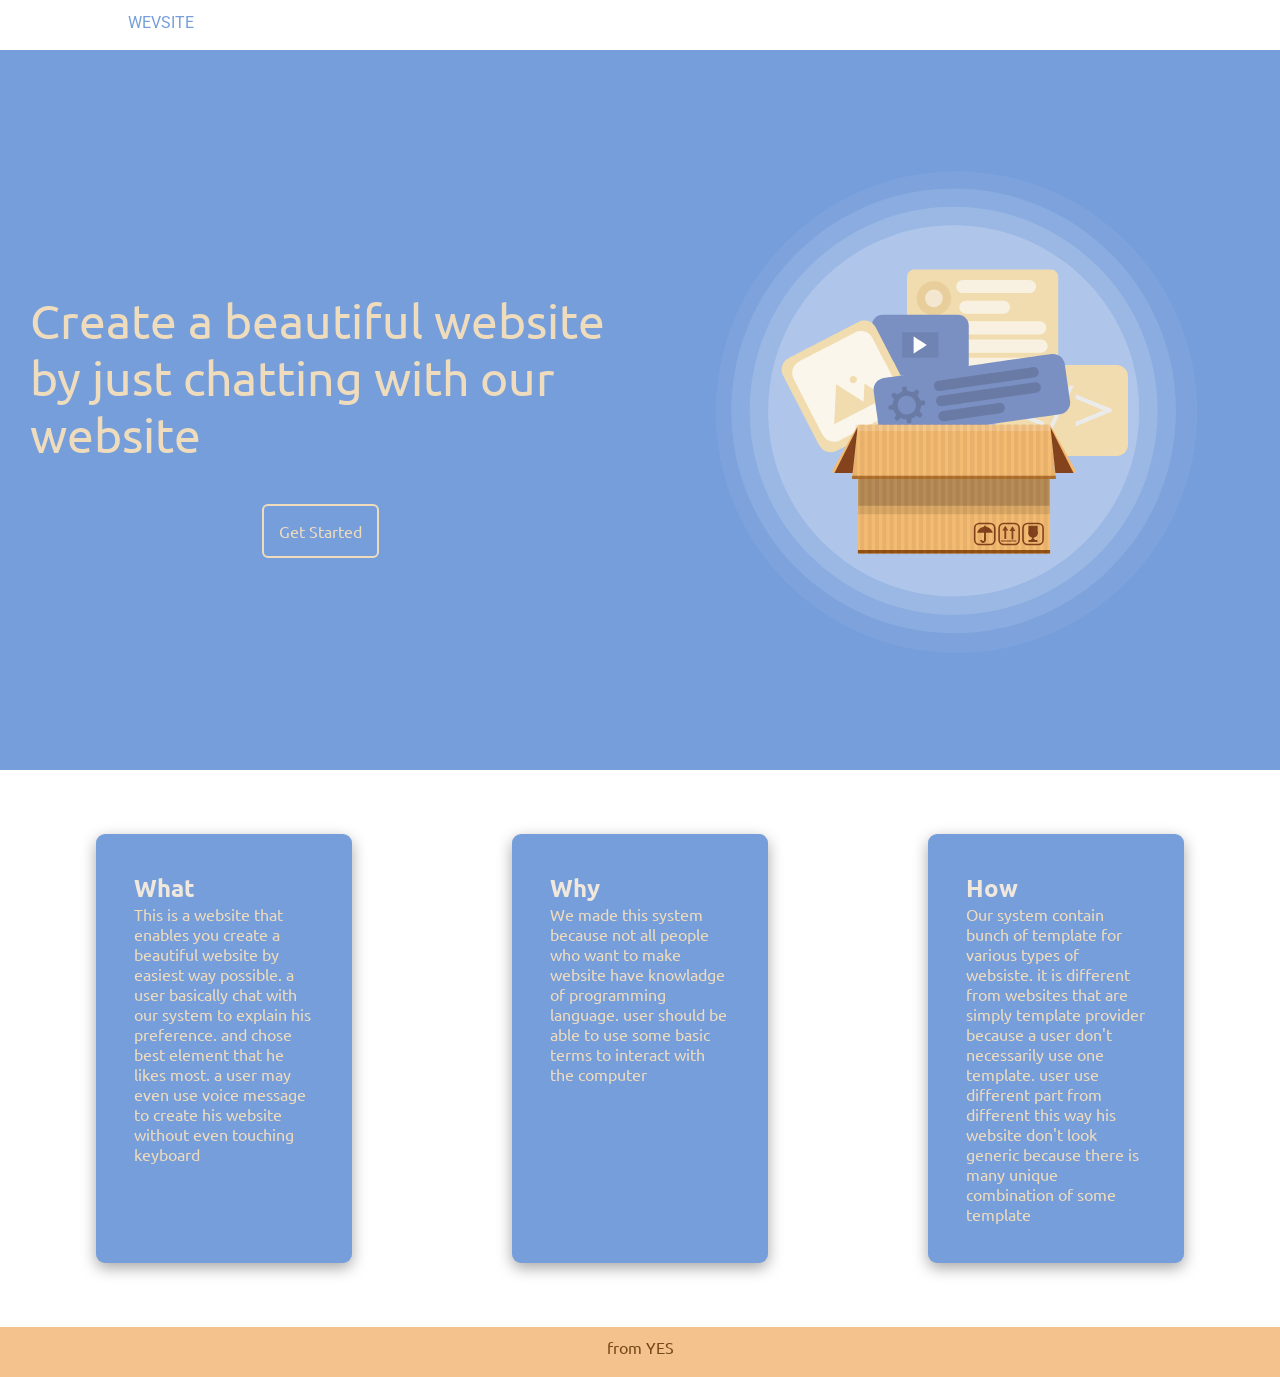
<file: index.html>
<!DOCTYPE html>
<html lang="en">
<head>
    <meta charset="UTF-8">
    <meta http-equiv="X-UA-Compatible" content="IE=edge">
    <meta name="viewport" content="width=device-width, initial-scale=1.0">
    <meta name="description" content="A simple website that generate code by chatting with user">
    <meta http-equiv="X-UA-Compatible" content="ie=edge">
    <link rel="preconnect" href="https://fonts.googleapis.com">
    <link rel="preconnect" href="https://fonts.gstatic.com" crossorigin>
    <link href="https://fonts.googleapis.com/css2?family=Roboto:wght@500&display=swap&family=Ubuntu&display=swap" rel="stylesheet">
    <link href="https://fonts.googleapis.com/css2?family=Source+Code+Pro:ital@1&display=swap" rel="stylesheet">
    <link rel="stylesheet" type="text/css" href="css/style.css">
    <link rel="stylesheet" href="css/buildPageStyle.css">
    
    <title>Wevsite</title>
</head>
<body>
   <div class="nav"><p class="home">WEVSITE</p> </div>
   
	
		
   <div class="container2" id="area">

    
    <!--<div class="container">
      <form id="form">
          <label for="questions" id="response">Enter you Question:</label>
          <input type="text" id="questions">
          <button>Submit</button>
          <button id="mic"><i class="fa fa-microphone"></i></button>
      </form>
      <div id="answer">
      </div>-->


  <div id="chat" class="chat">
    <div class="conversation">
      <div id="messages" class="messages">
        <div class="time" id="time"></div>
      </div>
      <div class="field">
        <input id="input-message" class="input-message" type="text" placeholder="Type something..." />
        <div id="send-text" class="icon send text">
          <svg stroke="currentColor" fill="none" stroke-width="2" viewBox="0 0 24 24" stroke-linecap="round" stroke-linejoin="round" height="1em" width="1em" xmlns="http://www.w3.org/2000/svg">
            <line x1="22" y1="2" x2="11" y2="13"></line>
            <polygon points="22 2 15 22 11 13 2 9 22 2"></polygon>
          </svg>
        </div>
        <div id="send-audio" class="icon send audio">
          <svg stroke="currentColor" fill="none" stroke-width="2" viewBox="0 0 24 24" stroke-linecap="round" stroke-linejoin="round" height="1em" width="1em" xmlns="http://www.w3.org/2000/svg">
            <path d="M12 1a3 3 0 0 0-3 3v8a3 3 0 0 0 6 0V4a3 3 0 0 0-3-3z"></path>
            <path d="M19 10v2a7 7 0 0 1-14 0v-2"></path>
            <line x1="12" y1="19" x2="12" y2="23"></line>
            <line x1="8" y1="23" x2="16" y2="23"></line>
          </svg>
        </div>
      </div>
      
    </div>
  </div>
  
  
  
  
  
    <!-- Preview of the code -->
    <iframe id="preview"></iframe>
  </div>
    <!-- Editor Boxes -->
  </div>
  <div class="editor" id="code">
      <textarea id="html">
        
      </textarea>
      <textarea id="css">
        
      </textarea>
      <textarea id="js">
      </textarea>
  </div>

   <div class="header" id="header">
       <div class="sec1">
        <p class="intro">Create a beautiful website by just chatting with our website</p>
        <div class="btn" onclick="removeThings()"><p class="gs">Get Started</p> </div>
       </div>
       <div class="sec2" id="animaa">
       </div>
   </div> 

   <div class="content" id="content">
     <div class="cont1">
       <h2 class="title">What</h2>
       <p class="desc">This is a website that enables you create a beautiful website by easiest way possible. a user basically chat with our system to explain his preference. and chose best element that he likes most. a user may even use voice message to create his website without even touching keyboard</p>
     </div>
     <div class="cont2">
       <h2 class="title">Why</h2>
       <p class="desc">We made this system because not all people who want to make website have knowladge of programming language. user should be able to use some basic terms to interact with the computer </p>
     </div>
     <div class="cont3">
       <h2 class="title">How</h2>
       <p class="desc"> Our system contain bunch of template for various types of websiste. it is different from websites that are simply template provider because a user don't necessarily use one template. user use different part from different this way his website don't look generic because there is many unique combination of some template </p>
     </div>
   </div>





   <div class="footer">
    <p class="comp">from YES</p>
   </div>

   <script src="anim/lottie.js"></script>
   <script src="anim/play.js"></script>
   <script src="js/nav.js"></script>
   <script src="js/app.js"></script>

</body>
</html>
</file>
<file: css/style.css>
:root {
  --alice-blue: #769edb;
  --lightalice: #afc3e1;
  --biege: #efdcbd;
  --lightbiege: #f0e8dc;
  --carton: #f4c28c;
}
body {
  padding: 0px;
  margin: 0px;
  box-sizing: border-box;
}

.nav {
  height: 50px;
  box-shadow: 0.1em 0.1em 0.5em rgba(0, 0, 0, 0.3);
}
#preview {
  border: 4px solid var(--carton);
}
.home {
  overflow: auto;
  position: absolute;
  font-family: "Roboto", sans-serif;
  margin-top: 1%;
  margin-left: 10%;
  color: var(--alice-blue);
  font-size: 1rem;
}
.intro {
  font-family: "Ubuntu", sans-serif;
  font-size: 3rem;
  margin: 10px;
  padding: 20px;
  color: var(--biege);
}
.header {
  background-color: var(--alice-blue);
  height: 80vh;
}
.sec2 {
  margin-top: 3%;
}
.sec1 {
  display: flex;
  flex-direction: column;
  align-items: center;
}
.header {
  display: flex;
  align-items: center;
}
.header > div {
  flex: 1;
}
.gs {
  border: 2px solid var(--biege);
  padding: 15px;
  border-radius: 6px;
  font-family: "Ubuntu", sans-serif;
  color: var(--biege);
  margin-top: 10%;
}
.gs:hover {
  color: var(--alice-blue);
  background-color: var(--biege);
  cursor: pointer;
}

.sec {
  width: 90%;
}
.content {
  display: flex;
  justify-content: space-evenly;
}
.content > div {
  background-color: var(--alice-blue);
  margin: 5%;
  padding: 3%;
  color: var(--biege);
  box-shadow: rgba(0, 0, 0, 0.35) 0px 5px 15px;
  border-radius: 9px;
  width: 20%;
}
.title {
  font-family: "Ubuntu", sans-serif;
  color: var(--lightbiege);
}
.desc {
  font-family: "Ubuntu", sans-serif;
}
.footer {
  background-color: var(--carton);
  height: 50px;
  text-align: center;
  padding: 10px 0;
  color: #75491a;
}
.comp {
  font-family: "Ubuntu", sans-serif;
}
</file>
<file: css/buildPageStyle.css>
@import url("https://fonts.googleapis.com/css?family=Raleway&display=swap");

:root {
  --bg: #fff;
  --bg-secundary: #e1e1e8;
  --bg-highlight: #057ef7;
  --color: #2a2b2e;
}

* {
  box-sizing: border-box;
  padding: 0;
  margin: 0;
}

body {
  font-family: "raleway";
}
.chat {
  width: 25%;
  position: relative;
  color: var(--color);
  background: var(--bg);
  overflow: hidden;
  transition: all ease 0.5s;
}

.messages {
  width: 100%;
  height: 100%;
  display: flex;
  flex-direction: column;
  gap: 0.25em;
  padding: 1em;
  overflow: auto;
}

.time {
  width: fit-content;
  font-size: 0.75em;
  margin: 0 auto;
  padding: 0.5em;
  border-radius: 6px;
  background: #00000020;
}
.conversation {
  height: 90vh;
  display: flex;
  flex-direction: column;
  background-image: url("data:image/svg+xml,%3Csvg xmlns='http://www.w3.org/2000/svg' width='260' height='260' viewBox='0 0 260 260'%3E%3Cg fill-rule='evenodd'%3E%3Cg fill='%23dddddd' fill-opacity='0.4'%3E%3Cpath d='M24.37 16c.2.65.39 1.32.54 2H21.17l1.17 2.34.45.9-.24.11V28a5 5 0 0 1-2.23 8.94l-.02.06a8 8 0 0 1-7.75 6h-20a8 8 0 0 1-7.74-6l-.02-.06A5 5 0 0 1-17.45 28v-6.76l-.79-1.58-.44-.9.9-.44.63-.32H-20a23.01 23.01 0 0 1 44.37-2zm-36.82 2a1 1 0 0 0-.44.1l-3.1 1.56.89 1.79 1.31-.66a3 3 0 0 1 2.69 0l2.2 1.1a1 1 0 0 0 .9 0l2.21-1.1a3 3 0 0 1 2.69 0l2.2 1.1a1 1 0 0 0 .9 0l2.21-1.1a3 3 0 0 1 2.69 0l2.2 1.1a1 1 0 0 0 .86.02l2.88-1.27a3 3 0 0 1 2.43 0l2.88 1.27a1 1 0 0 0 .85-.02l3.1-1.55-.89-1.79-1.42.71a3 3 0 0 1-2.56.06l-2.77-1.23a1 1 0 0 0-.4-.09h-.01a1 1 0 0 0-.4.09l-2.78 1.23a3 3 0 0 1-2.56-.06l-2.3-1.15a1 1 0 0 0-.45-.11h-.01a1 1 0 0 0-.44.1L.9 19.22a3 3 0 0 1-2.69 0l-2.2-1.1a1 1 0 0 0-.45-.11h-.01a1 1 0 0 0-.44.1l-2.21 1.11a3 3 0 0 1-2.69 0l-2.2-1.1a1 1 0 0 0-.45-.11h-.01zm0-2h-4.9a21.01 21.01 0 0 1 39.61 0h-2.09l-.06-.13-.26.13h-32.31zm30.35 7.68l1.36-.68h1.3v2h-36v-1.15l.34-.17 1.36-.68h2.59l1.36.68a3 3 0 0 0 2.69 0l1.36-.68h2.59l1.36.68a3 3 0 0 0 2.69 0L2.26 23h2.59l1.36.68a3 3 0 0 0 2.56.06l1.67-.74h3.23l1.67.74a3 3 0 0 0 2.56-.06zM-13.82 27l16.37 4.91L18.93 27h-32.75zm-.63 2h.34l16.66 5 16.67-5h.33a3 3 0 1 1 0 6h-34a3 3 0 1 1 0-6zm1.35 8a6 6 0 0 0 5.65 4h20a6 6 0 0 0 5.66-4H-13.1z'/%3E%3Cpath id='path6_fill-copy' d='M284.37 16c.2.65.39 1.32.54 2H281.17l1.17 2.34.45.9-.24.11V28a5 5 0 0 1-2.23 8.94l-.02.06a8 8 0 0 1-7.75 6h-20a8 8 0 0 1-7.74-6l-.02-.06a5 5 0 0 1-2.24-8.94v-6.76l-.79-1.58-.44-.9.9-.44.63-.32H240a23.01 23.01 0 0 1 44.37-2zm-36.82 2a1 1 0 0 0-.44.1l-3.1 1.56.89 1.79 1.31-.66a3 3 0 0 1 2.69 0l2.2 1.1a1 1 0 0 0 .9 0l2.21-1.1a3 3 0 0 1 2.69 0l2.2 1.1a1 1 0 0 0 .9 0l2.21-1.1a3 3 0 0 1 2.69 0l2.2 1.1a1 1 0 0 0 .86.02l2.88-1.27a3 3 0 0 1 2.43 0l2.88 1.27a1 1 0 0 0 .85-.02l3.1-1.55-.89-1.79-1.42.71a3 3 0 0 1-2.56.06l-2.77-1.23a1 1 0 0 0-.4-.09h-.01a1 1 0 0 0-.4.09l-2.78 1.23a3 3 0 0 1-2.56-.06l-2.3-1.15a1 1 0 0 0-.45-.11h-.01a1 1 0 0 0-.44.1l-2.21 1.11a3 3 0 0 1-2.69 0l-2.2-1.1a1 1 0 0 0-.45-.11h-.01a1 1 0 0 0-.44.1l-2.21 1.11a3 3 0 0 1-2.69 0l-2.2-1.1a1 1 0 0 0-.45-.11h-.01zm0-2h-4.9a21.01 21.01 0 0 1 39.61 0h-2.09l-.06-.13-.26.13h-32.31zm30.35 7.68l1.36-.68h1.3v2h-36v-1.15l.34-.17 1.36-.68h2.59l1.36.68a3 3 0 0 0 2.69 0l1.36-.68h2.59l1.36.68a3 3 0 0 0 2.69 0l1.36-.68h2.59l1.36.68a3 3 0 0 0 2.56.06l1.67-.74h3.23l1.67.74a3 3 0 0 0 2.56-.06zM246.18 27l16.37 4.91L278.93 27h-32.75zm-.63 2h.34l16.66 5 16.67-5h.33a3 3 0 1 1 0 6h-34a3 3 0 1 1 0-6zm1.35 8a6 6 0 0 0 5.65 4h20a6 6 0 0 0 5.66-4H246.9z'/%3E%3Cpath d='M159.5 21.02A9 9 0 0 0 151 15h-42a9 9 0 0 0-8.5 6.02 6 6 0 0 0 .02 11.96A8.99 8.99 0 0 0 109 45h42a9 9 0 0 0 8.48-12.02 6 6 0 0 0 .02-11.96zM151 17h-42a7 7 0 0 0-6.33 4h54.66a7 7 0 0 0-6.33-4zm-9.34 26a8.98 8.98 0 0 0 3.34-7h-2a7 7 0 0 1-7 7h-4.34a8.98 8.98 0 0 0 3.34-7h-2a7 7 0 0 1-7 7h-4.34a8.98 8.98 0 0 0 3.34-7h-2a7 7 0 0 1-7 7h-7a7 7 0 1 1 0-14h42a7 7 0 1 1 0 14h-9.34zM109 27a9 9 0 0 0-7.48 4H101a4 4 0 1 1 0-8h58a4 4 0 0 1 0 8h-.52a9 9 0 0 0-7.48-4h-42z'/%3E%3Cpath d='M39 115a8 8 0 1 0 0-16 8 8 0 0 0 0 16zm6-8a6 6 0 1 1-12 0 6 6 0 0 1 12 0zm-3-29v-2h8v-6H40a4 4 0 0 0-4 4v10H22l-1.33 4-.67 2h2.19L26 130h26l3.81-40H58l-.67-2L56 84H42v-6zm-4-4v10h2V74h8v-2h-8a2 2 0 0 0-2 2zm2 12h14.56l.67 2H22.77l.67-2H40zm13.8 4H24.2l3.62 38h22.36l3.62-38z'/%3E%3Cpath d='M129 92h-6v4h-6v4h-6v14h-3l.24 2 3.76 32h36l3.76-32 .24-2h-3v-14h-6v-4h-6v-4h-8zm18 22v-12h-4v4h3v8h1zm-3 0v-6h-4v6h4zm-6 6v-16h-4v19.17c1.6-.7 2.97-1.8 4-3.17zm-6 3.8V100h-4v23.8a10.04 10.04 0 0 0 4 0zm-6-.63V104h-4v16a10.04 10.04 0 0 0 4 3.17zm-6-9.17v-6h-4v6h4zm-6 0v-8h3v-4h-4v12h1zm27-12v-4h-4v4h3v4h1v-4zm-6 0v-8h-4v4h3v4h1zm-6-4v-4h-4v8h1v-4h3zm-6 4v-4h-4v8h1v-4h3zm7 24a12 12 0 0 0 11.83-10h7.92l-3.53 30h-32.44l-3.53-30h7.92A12 12 0 0 0 130 126z'/%3E%3Cpath d='M212 86v2h-4v-2h4zm4 0h-2v2h2v-2zm-20 0v.1a5 5 0 0 0-.56 9.65l.06.25 1.12 4.48a2 2 0 0 0 1.94 1.52h.01l7.02 24.55a2 2 0 0 0 1.92 1.45h4.98a2 2 0 0 0 1.92-1.45l7.02-24.55a2 2 0 0 0 1.95-1.52L224.5 96l.06-.25a5 5 0 0 0-.56-9.65V86a14 14 0 0 0-28 0zm4 0h6v2h-9a3 3 0 1 0 0 6H223a3 3 0 1 0 0-6H220v-2h2a12 12 0 1 0-24 0h2zm-1.44 14l-1-4h24.88l-1 4h-22.88zm8.95 26l-6.86-24h18.7l-6.86 24h-4.98zM150 242a22 22 0 1 0 0-44 22 22 0 0 0 0 44zm24-22a24 24 0 1 1-48 0 24 24 0 0 1 48 0zm-28.38 17.73l2.04-.87a6 6 0 0 1 4.68 0l2.04.87a2 2 0 0 0 2.5-.82l1.14-1.9a6 6 0 0 1 3.79-2.75l2.15-.5a2 2 0 0 0 1.54-2.12l-.19-2.2a6 6 0 0 1 1.45-4.46l1.45-1.67a2 2 0 0 0 0-2.62l-1.45-1.67a6 6 0 0 1-1.45-4.46l.2-2.2a2 2 0 0 0-1.55-2.13l-2.15-.5a6 6 0 0 1-3.8-2.75l-1.13-1.9a2 2 0 0 0-2.5-.8l-2.04.86a6 6 0 0 1-4.68 0l-2.04-.87a2 2 0 0 0-2.5.82l-1.14 1.9a6 6 0 0 1-3.79 2.75l-2.15.5a2 2 0 0 0-1.54 2.12l.19 2.2a6 6 0 0 1-1.45 4.46l-1.45 1.67a2 2 0 0 0 0 2.62l1.45 1.67a6 6 0 0 1 1.45 4.46l-.2 2.2a2 2 0 0 0 1.55 2.13l2.15.5a6 6 0 0 1 3.8 2.75l1.13 1.9a2 2 0 0 0 2.5.8zm2.82.97a4 4 0 0 1 3.12 0l2.04.87a4 4 0 0 0 4.99-1.62l1.14-1.9a4 4 0 0 1 2.53-1.84l2.15-.5a4 4 0 0 0 3.09-4.24l-.2-2.2a4 4 0 0 1 .97-2.98l1.45-1.67a4 4 0 0 0 0-5.24l-1.45-1.67a4 4 0 0 1-.97-2.97l.2-2.2a4 4 0 0 0-3.09-4.25l-2.15-.5a4 4 0 0 1-2.53-1.84l-1.14-1.9a4 4 0 0 0-5-1.62l-2.03.87a4 4 0 0 1-3.12 0l-2.04-.87a4 4 0 0 0-4.99 1.62l-1.14 1.9a4 4 0 0 1-2.53 1.84l-2.15.5a4 4 0 0 0-3.09 4.24l.2 2.2a4 4 0 0 1-.97 2.98l-1.45 1.67a4 4 0 0 0 0 5.24l1.45 1.67a4 4 0 0 1 .97 2.97l-.2 2.2a4 4 0 0 0 3.09 4.25l2.15.5a4 4 0 0 1 2.53 1.84l1.14 1.9a4 4 0 0 0 5 1.62l2.03-.87zM152 207a1 1 0 1 1 2 0 1 1 0 0 1-2 0zm6 2a1 1 0 1 1 2 0 1 1 0 0 1-2 0zm-11 1a1 1 0 1 1 2 0 1 1 0 0 1-2 0zm-6 0a1 1 0 1 1 2 0 1 1 0 0 1-2 0zm3-5a1 1 0 1 1 2 0 1 1 0 0 1-2 0zm-8 8a1 1 0 1 1 2 0 1 1 0 0 1-2 0zm3 6a1 1 0 1 1 2 0 1 1 0 0 1-2 0zm0 6a1 1 0 1 1 2 0 1 1 0 0 1-2 0zm4 7a1 1 0 1 1 2 0 1 1 0 0 1-2 0zm5-2a1 1 0 1 1 2 0 1 1 0 0 1-2 0zm5 4a1 1 0 1 1 2 0 1 1 0 0 1-2 0zm4-6a1 1 0 1 1 2 0 1 1 0 0 1-2 0zm6-4a1 1 0 1 1 2 0 1 1 0 0 1-2 0zm-4-3a1 1 0 1 1 2 0 1 1 0 0 1-2 0zm4-3a1 1 0 1 1 2 0 1 1 0 0 1-2 0zm-5-4a1 1 0 1 1 2 0 1 1 0 0 1-2 0zm-24 6a1 1 0 1 1 2 0 1 1 0 0 1-2 0zm16 5a5 5 0 1 0 0-10 5 5 0 0 0 0 10zm7-5a7 7 0 1 1-14 0 7 7 0 0 1 14 0zm86-29a1 1 0 0 0 0 2h2a1 1 0 0 0 0-2h-2zm19 9a1 1 0 0 1 1-1h2a1 1 0 0 1 0 2h-2a1 1 0 0 1-1-1zm-14 5a1 1 0 0 0 0 2h2a1 1 0 0 0 0-2h-2zm-25 1a1 1 0 0 0 0 2h2a1 1 0 0 0 0-2h-2zm5 4a1 1 0 0 0 0 2h2a1 1 0 0 0 0-2h-2zm9 0a1 1 0 0 1 1-1h2a1 1 0 0 1 0 2h-2a1 1 0 0 1-1-1zm15 1a1 1 0 0 1 1-1h2a1 1 0 0 1 0 2h-2a1 1 0 0 1-1-1zm12-2a1 1 0 0 0 0 2h2a1 1 0 0 0 0-2h-2zm-11-14a1 1 0 0 1 1-1h2a1 1 0 0 1 0 2h-2a1 1 0 0 1-1-1zm-19 0a1 1 0 0 0 0 2h2a1 1 0 0 0 0-2h-2zm6 5a1 1 0 0 1 1-1h2a1 1 0 0 1 0 2h-2a1 1 0 0 1-1-1zm-25 15c0-.47.01-.94.03-1.4a5 5 0 0 1-1.7-8 3.99 3.99 0 0 1 1.88-5.18 5 5 0 0 1 3.4-6.22 3 3 0 0 1 1.46-1.05 5 5 0 0 1 7.76-3.27A30.86 30.86 0 0 1 246 184c6.79 0 13.06 2.18 18.17 5.88a5 5 0 0 1 7.76 3.27 3 3 0 0 1 1.47 1.05 5 5 0 0 1 3.4 6.22 4 4 0 0 1 1.87 5.18 4.98 4.98 0 0 1-1.7 8c.02.46.03.93.03 1.4v1h-62v-1zm.83-7.17a30.9 30.9 0 0 0-.62 3.57 3 3 0 0 1-.61-4.2c.37.28.78.49 1.23.63zm1.49-4.61c-.36.87-.68 1.76-.96 2.68a2 2 0 0 1-.21-3.71c.33.4.73.75 1.17 1.03zm2.32-4.54c-.54.86-1.03 1.76-1.49 2.68a3 3 0 0 1-.07-4.67 3 3 0 0 0 1.56 1.99zm1.14-1.7c.35-.5.72-.98 1.1-1.46a1 1 0 1 0-1.1 1.45zm5.34-5.77c-1.03.86-2 1.79-2.9 2.77a3 3 0 0 0-1.11-.77 3 3 0 0 1 4-2zm42.66 2.77c-.9-.98-1.87-1.9-2.9-2.77a3 3 0 0 1 4.01 2 3 3 0 0 0-1.1.77zm1.34 1.54c.38.48.75.96 1.1 1.45a1 1 0 1 0-1.1-1.45zm3.73 5.84c-.46-.92-.95-1.82-1.5-2.68a3 3 0 0 0 1.57-1.99 3 3 0 0 1-.07 4.67zm1.8 4.53c-.29-.9-.6-1.8-.97-2.67.44-.28.84-.63 1.17-1.03a2 2 0 0 1-.2 3.7zm1.14 5.51c-.14-1.21-.35-2.4-.62-3.57.45-.14.86-.35 1.23-.63a2.99 2.99 0 0 1-.6 4.2zM275 214a29 29 0 0 0-57.97 0h57.96zM72.33 198.12c-.21-.32-.34-.7-.34-1.12v-12h-2v12a4.01 4.01 0 0 0 7.09 2.54c.57-.69.91-1.57.91-2.54v-12h-2v12a1.99 1.99 0 0 1-2 2 2 2 0 0 1-1.66-.88zM75 176c.38 0 .74-.04 1.1-.12a4 4 0 0 0 6.19 2.4A13.94 13.94 0 0 1 84 185v24a6 6 0 0 1-6 6h-3v9a5 5 0 1 1-10 0v-9h-3a6 6 0 0 1-6-6v-24a14 14 0 0 1 14-14 5 5 0 0 0 5 5zm-17 15v12a1.99 1.99 0 0 0 1.22 1.84 2 2 0 0 0 2.44-.72c.21-.32.34-.7.34-1.12v-12h2v12a3.98 3.98 0 0 1-5.35 3.77 3.98 3.98 0 0 1-.65-.3V209a4 4 0 0 0 4 4h16a4 4 0 0 0 4-4v-24c.01-1.53-.23-2.88-.72-4.17-.43.1-.87.16-1.28.17a6 6 0 0 1-5.2-3 7 7 0 0 1-6.47-4.88A12 12 0 0 0 58 185v6zm9 24v9a3 3 0 1 0 6 0v-9h-6z'/%3E%3Cpath d='M-17 191a1 1 0 0 0 0 2h2a1 1 0 0 0 0-2h-2zm19 9a1 1 0 0 1 1-1h2a1 1 0 0 1 0 2H3a1 1 0 0 1-1-1zm-14 5a1 1 0 0 0 0 2h2a1 1 0 0 0 0-2h-2zm-25 1a1 1 0 0 0 0 2h2a1 1 0 0 0 0-2h-2zm5 4a1 1 0 0 0 0 2h2a1 1 0 0 0 0-2h-2zm9 0a1 1 0 0 1 1-1h2a1 1 0 0 1 0 2h-2a1 1 0 0 1-1-1zm15 1a1 1 0 0 1 1-1h2a1 1 0 0 1 0 2h-2a1 1 0 0 1-1-1zm12-2a1 1 0 0 0 0 2h2a1 1 0 0 0 0-2H4zm-11-14a1 1 0 0 1 1-1h2a1 1 0 0 1 0 2h-2a1 1 0 0 1-1-1zm-19 0a1 1 0 0 0 0 2h2a1 1 0 0 0 0-2h-2zm6 5a1 1 0 0 1 1-1h2a1 1 0 0 1 0 2h-2a1 1 0 0 1-1-1zm-25 15c0-.47.01-.94.03-1.4a5 5 0 0 1-1.7-8 3.99 3.99 0 0 1 1.88-5.18 5 5 0 0 1 3.4-6.22 3 3 0 0 1 1.46-1.05 5 5 0 0 1 7.76-3.27A30.86 30.86 0 0 1-14 184c6.79 0 13.06 2.18 18.17 5.88a5 5 0 0 1 7.76 3.27 3 3 0 0 1 1.47 1.05 5 5 0 0 1 3.4 6.22 4 4 0 0 1 1.87 5.18 4.98 4.98 0 0 1-1.7 8c.02.46.03.93.03 1.4v1h-62v-1zm.83-7.17a30.9 30.9 0 0 0-.62 3.57 3 3 0 0 1-.61-4.2c.37.28.78.49 1.23.63zm1.49-4.61c-.36.87-.68 1.76-.96 2.68a2 2 0 0 1-.21-3.71c.33.4.73.75 1.17 1.03zm2.32-4.54c-.54.86-1.03 1.76-1.49 2.68a3 3 0 0 1-.07-4.67 3 3 0 0 0 1.56 1.99zm1.14-1.7c.35-.5.72-.98 1.1-1.46a1 1 0 1 0-1.1 1.45zm5.34-5.77c-1.03.86-2 1.79-2.9 2.77a3 3 0 0 0-1.11-.77 3 3 0 0 1 4-2zm42.66 2.77c-.9-.98-1.87-1.9-2.9-2.77a3 3 0 0 1 4.01 2 3 3 0 0 0-1.1.77zm1.34 1.54c.38.48.75.96 1.1 1.45a1 1 0 1 0-1.1-1.45zm3.73 5.84c-.46-.92-.95-1.82-1.5-2.68a3 3 0 0 0 1.57-1.99 3 3 0 0 1-.07 4.67zm1.8 4.53c-.29-.9-.6-1.8-.97-2.67.44-.28.84-.63 1.17-1.03a2 2 0 0 1-.2 3.7zm1.14 5.51c-.14-1.21-.35-2.4-.62-3.57.45-.14.86-.35 1.23-.63a2.99 2.99 0 0 1-.6 4.2zM15 214a29 29 0 0 0-57.97 0h57.96z'/%3E%3C/g%3E%3C/g%3E%3C/svg%3E");
}
.msg-text {
  width: fit-content;
  font-size: 0.85em;
  animation: appear-msg ease 0.25s forwards;
  background: var(--bg-secundary);
  border-radius: 0.75em 0.75em 0.75em 0;
  display: block;
  padding: 0.75em;
  margin: 10px;
}

.owner {
  margin-left: auto;
  color: #fff;
  background: var(--bg-highlight);
  border-radius: 0.75em 0.75em 0 0.75em;
  display: block;
  padding: 0.75em;
}

.field {
  width: 100%;
  height: 3em;
  display: flex;
  justify-content: center;
  align-items: center;
  gap: 0.5em;
  padding: 0.25em 0.5em;
  border-top: 1px solid var(--bg-secundary);
  transition: all ease 0.5s;
}

.input-message {
  width: 100%;
  height: 100%;
  border: none;
  outline: none;
  padding: 0.5em 1em;
  border-radius: 50px;
  color: var(--color);
  background: var(--bg-secundary);
  transition: all ease 0.5s;
}

.send {
  min-width: 32px;
  display: flex;
  align-items: center;
  color: #fff;
  background: var(--bg-highlight);
  padding: 0.5em;
  border-radius: 50%;
  overflow: hidden;
}

@keyframes appear-msg {
  from {
    opacity: 0;
    transform: translateY(50%);
  }
  to {
    opacity: 1;
    transform: translateY(0);
  }
}

.container {
  display: block;
  padding: 20px;
  margin: 0px;
}

form {
  margin-bottom: 20px;
}

form label {
  font-weight: 600;
  color: white;
}
form input {
  background: transparent;
  color: rgb(252, 250, 250);
  padding: 5px;
  border-radius: 5px;
  border: 2px solid rgb(252, 252, 252);
}

form input:focus {
  background: black;
  outline: none;
  border: 2px solid rgb(255, 253, 253);
}

form button {
  padding: 5px 10px;
  font-size: 15px;
  color: white;
  background-color: rgb(228, 243, 248);
  border-radius: 5px;
  border: 2px solid rgb(228, 243, 248);
  outline: none;
  color: black;
}

form button:hover {
  opacity: 0.8;
}

#answer {
  padding: 10px;
  background-color: white;
  border-radius: 8px;
  height: 70vh;
  overflow: auto;
}

#answer p {
  margin-bottom: 20px;
  text-align: right;
  font-weight: 600;
  font-size: 13px;
}

#answer .quiz {
  text-align: left;
  margin-top: 20px;
  font-weight: 600;
  font-size: 13px;
}

.editor {
  display: flex;
}
textarea {
  background-color: #073742;
  width: 50%;
  height: 50vh;
  color: white;
  padding: 3%;
  font-size: 1rem;
  font-family: "Source Code Pro", monospace;
  resize: none;
}

.container2 {
  display: flex;
  justify-content: right;
}
iframe {
  width: 80%;
  height: 90vh;
  border: none;
  margin: 0px 0px 0px 0px;
}

.editor {
  display: flex;
}

.editor pre {
  background: #1e1f20;
  border: 1px solid rgb(211, 211, 211);
  color: rgb(211, 211, 211);
  flex: 1;
  font-size: 16px;
  height: 50vh;
  padding: 30px 10px;
  margin: 0;
  position: relative;
}

.editor pre:before {
  display: block;
  font-size: 12px;
  position: absolute;
  top: 10px;
  left: 10px;
}

#html:before {
  content: "HTML";
}

#css:before {
  content: "CSS";
}

#js:before {
  content: "JS";
}

/* custom scrollbar */
::-webkit-scrollbar {
  width: 20px;
}

::-webkit-scrollbar-track {
  background-color: transparent;
}

::-webkit-scrollbar-thumb {
  background-color: #d6dee1;
  border-radius: 20px;
  border: 6px solid transparent;
  background-clip: content-box;
}

::-webkit-scrollbar-thumb:hover {
  background-color: #a8bbbf;
}
.loader,
.loader:before,
.loader:after {
  border-radius: 50%;
  width: 2.5em;
  height: 2.5em;
  -webkit-animation-fill-mode: both;
  animation-fill-mode: both;
  -webkit-animation: load7 1.8s infinite ease-in-out;
  animation: load7 1.8s infinite ease-in-out;
}
.loader {
  color: rgb(179, 179, 179);
  font-size: 3px;
  position: relative;
  text-indent: -9999em;
  -webkit-transform: translateZ(0);
  -ms-transform: translateZ(0);
  transform: translateZ(0);
  -webkit-animation-delay: -0.16s;
  animation-delay: -0.16s;
  margin: 0px 10px 10px 10px;
}
.loader:before,
.loader:after {
  content: "";
  position: absolute;
  top: 0;
}
.loader:before {
  left: -3.5em;
  -webkit-animation-delay: -0.32s;
  animation-delay: -0.32s;
}
.loader:after {
  left: 3.5em;
}
@-webkit-keyframes load7 {
  0%,
  80%,
  100% {
    box-shadow: 0 2.5em 0 -1.3em;
  }
  40% {
    box-shadow: 0 2.5em 0 0;
  }
}
@keyframes load7 {
  0%,
  80%,
  100% {
    box-shadow: 0 2.5em 0 -1.3em;
  }
  40% {
    box-shadow: 0 2.5em 0 0;
  }
}
</file>
